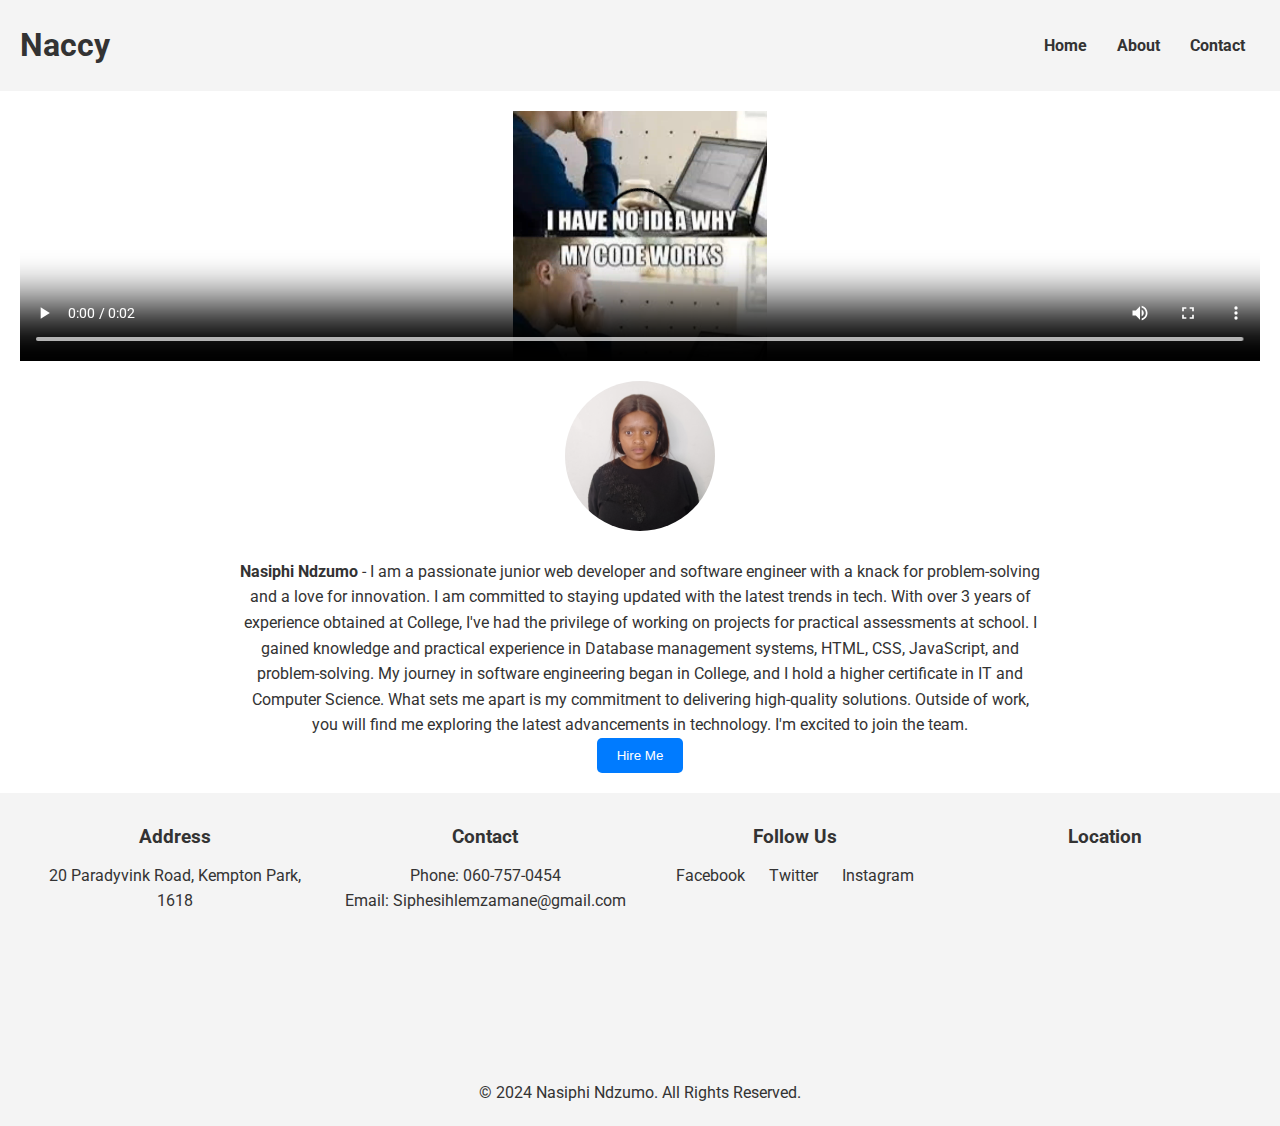
<file: index.html>
<!DOCTYPE html>
<html lang="en">
<head>
    <meta charset="UTF-8">
    <meta name="viewport" content="width=device-width, initial-scale=1.0">
    <title>Index Portfolio</title>
    <link rel="stylesheet" href="https://cdnjs.cloudflare.com/ajax/libs/font-awesome/6.5.2/css/all.min.css">
    <link href="https://fonts.googleapis.com/css2?family=Roboto:wght@400;700&display=swap" rel="stylesheet">
    <link rel="stylesheet" href="index.css">
    <script src="index.js" defer></script>
</head>
<body>
    <header>
        <div class="header-main">
            <div class="top-logo">
                <h1>Naccy</h1>
            </div>
            <nav class="nav">
                <ul>
                    <li><a href="index.html">Home</a></li>
                    <li><a href="about.html">About</a></li>
                    <li><a href="contact.html">Contact</a></li>
                </ul>
            </nav>
        </div>
    </header>

    <main>
        <section class="intro">
            <video width="100%" height="250px" controls>
                <source src="assets/lv_0_20240504085106.mp4" type="video/mp4">
                <source src="assets/lv_0_20240504085106.mp4" type="video/ogg">
            </video>
            <div class="intro-text">
                <img src="images/IMG_20240414_161145_886.jpg" alt="Nasiphi Ndzumo" class="profile-picture">
                <p><b>Nasiphi Ndzumo</b> - I am a passionate junior web developer and software engineer with a knack for problem-solving and a love for innovation. I am committed to staying updated with the latest trends in tech. With over 3 years of experience obtained at College, I've had the privilege of working on projects for practical assessments at school. I gained knowledge and practical experience in Database management systems, HTML, CSS, JavaScript, and problem-solving. My journey in software engineering began in College, and I hold a higher certificate in IT and Computer Science. What sets me apart is my commitment to delivering high-quality solutions. Outside of work, you will find me exploring the latest advancements in technology. I'm excited to join the team.</p>
                <button class="hire-me">Hire Me</button>
            </div>
        </section>
    </main>

    <footer>
        <div class="container">
            <div class="address">
                <h3>Address</h3>
                <p>20 Paradyvink Road, Kempton Park, 1618</p>
            </div>
            <div class="contact">
                <h3>Contact</h3>
                <p>Phone: 060-757-0454</p>
                <p>Email: Siphesihlemzamane@gmail.com</p>
            </div>
            <div class="social-links">
                <h3>Follow Us</h3>
                <ul>
                    <li><a href="#">Facebook</a></li>
                    <li><a href="#">Twitter</a></li>
                    <li><a href="#">Instagram</a></li>
                </ul>
            </div>
            <div class="map">
                <h3>Location</h3>
                <iframe src="https://www.google.com/maps/embed?pb=!1m18!1m12!1m3!1d3584.01969008899!2d28.200270900000007!3d-26.0656129!2m3!1f0!2f0!3f0!3m2!1i1024!2i768!4f13.1!3m3!1m2!1s0x1e956ca67ee65d83%3A0xc787b44dee4e746c!2s20%20Paradysvink%20Ave%2C%20Birch%20Acres%2C%20Kempton%20Park%2C%201618!5e0!3m2!1sen!2sza!4v1712843126856!5m2!1sen!2sza" width="200" height="200" style="border:0;" allowfullscreen="" loading="lazy" referrerpolicy="no-referrer-when-downgrade"></iframe>
            </div>
        </div>
        <p>&copy; 2024 Nasiphi Ndzumo. All Rights Reserved.</p>
    </footer>
</body>
</html>
</file>
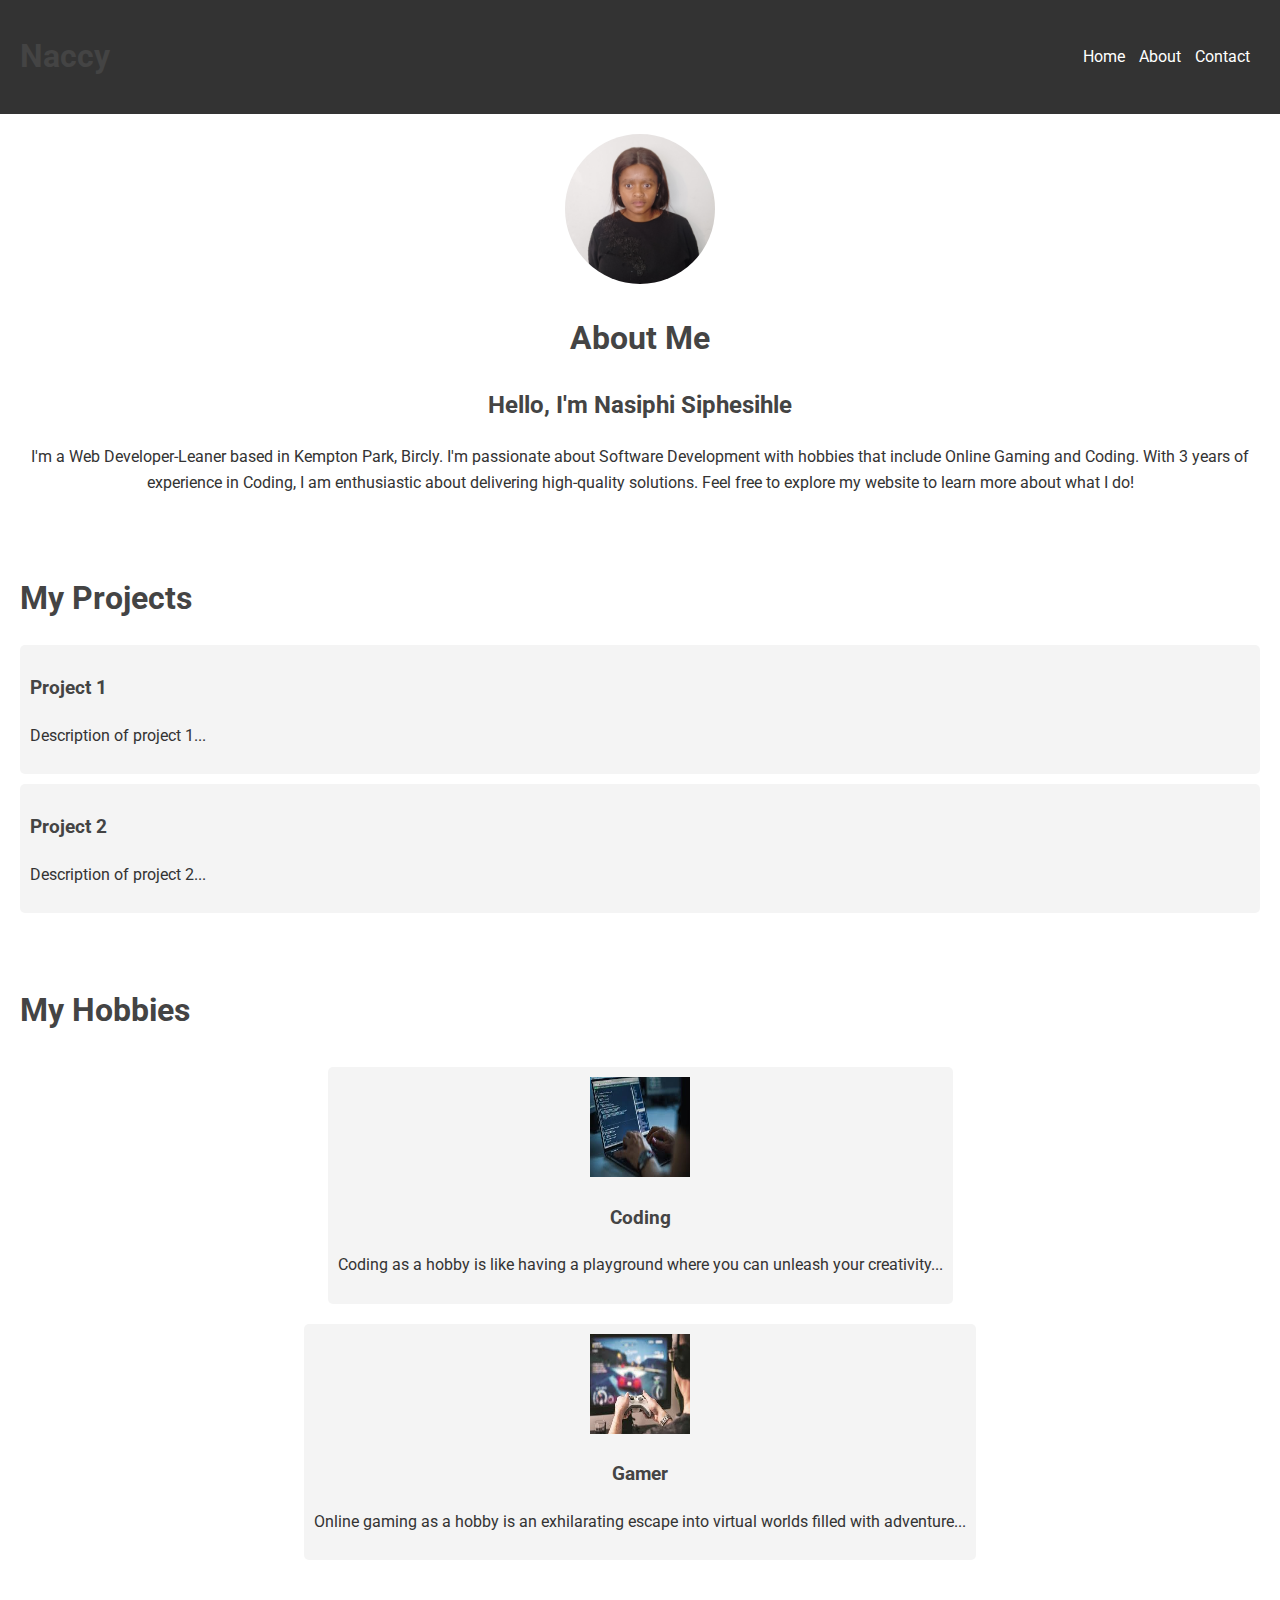
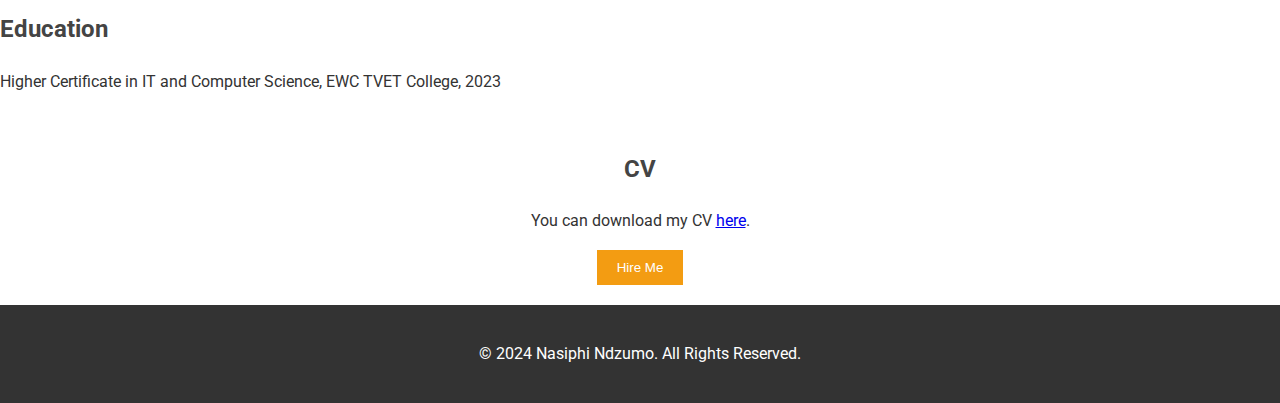
<file: About.html>
<!DOCTYPE html>
<html lang="en">
<head>
    <meta charset="UTF-8">
    <meta name="viewport" content="width=device-width, initial-scale=1.0">
    <title>About</title>
    <link rel="stylesheet" href="https://cdnjs.cloudflare.com/ajax/libs/font-awesome/6.5.2/css/all.min.css">
    <link href="https://fonts.googleapis.com/css2?family=Roboto:wght@400;700&display=swap" rel="stylesheet">
    <link rel="stylesheet" href="aboutStylesheet.css">
    <script src="About.js" defer></script>
</head>
<body>
    <header>
        <div class="header-main">
            <div class="top-logo">
                <h1>Naccy</h1>
            </div>
            <nav class="nav">
                <ul>
                    <li><a href="index.html">Home</a></li>
                    <li><a href="about.html">About</a></li>
                    <li><a href="contact.html">Contact</a></li>
                </ul>
            </nav>
        </div>
    </header>

    <main>
        <section class="about-me">
            <div class="profile-pic">
                <img src="images/IMG_20240414_161145_886.jpg" alt="Profile Picture">
            </div>
            <h1>About Me</h1>
            <div class="bio">
                <h2>Hello, I'm Nasiphi Siphesihle</h2>
                <p>I'm a Web Developer-Leaner based in Kempton Park, Bircly. I'm passionate about Software Development with hobbies that include Online Gaming and Coding. With 3 years of experience in Coding, I am enthusiastic about delivering high-quality solutions. Feel free to explore my website to learn more about what I do!</p>
            </div>
        </section>

        <section class="projects">
            <h1>My Projects</h1>
            <div class="project-card">
                <h3>Project 1</h3>
                <p>Description of project 1...</p>
            </div>
            <div class="project-card">
                <h3>Project 2</h3>
                <p>Description of project 2...</p>
            </div>
        </section>

        <section class="hobbies">
            <h1>My Hobbies</h1>
            <div class="card-container">
                <div class="card">
                    <img src="images/index1.jpeg" alt="Coding">
                    <div class="card-content">
                        <h3>Coding</h3>
                        <p>Coding as a hobby is like having a playground where you can unleash your creativity...</p>
                    </div>
                </div>
                <div class="card">
                    <img src="images/game.png" alt="Gaming">
                    <div class="card-content">
                        <h3>Gamer</h3>
                        <p>Online gaming as a hobby is an exhilarating escape into virtual worlds filled with adventure...</p>
                    </div>
                </div>
            </div>
        </section>

        <section class="education">
            <h2>Education</h2>
            <p>Higher Certificate in IT and Computer Science, EWC TVET College, 2023</p>
        </section>

        <section class="cv">
            <h2>CV</h2>
            <p>You can download my CV <a href="assets/NASIPHI.docx" target="_blank">here</a>.</p>
            <button class="hire-me">Hire Me</button>
        </section>
    </main>

    <footer>
        <div class="social-links">
            <p>&copy; 2024 Nasiphi Ndzumo. All Rights Reserved.</p>
        </div>
    </footer>
</body>
</html>
</file>
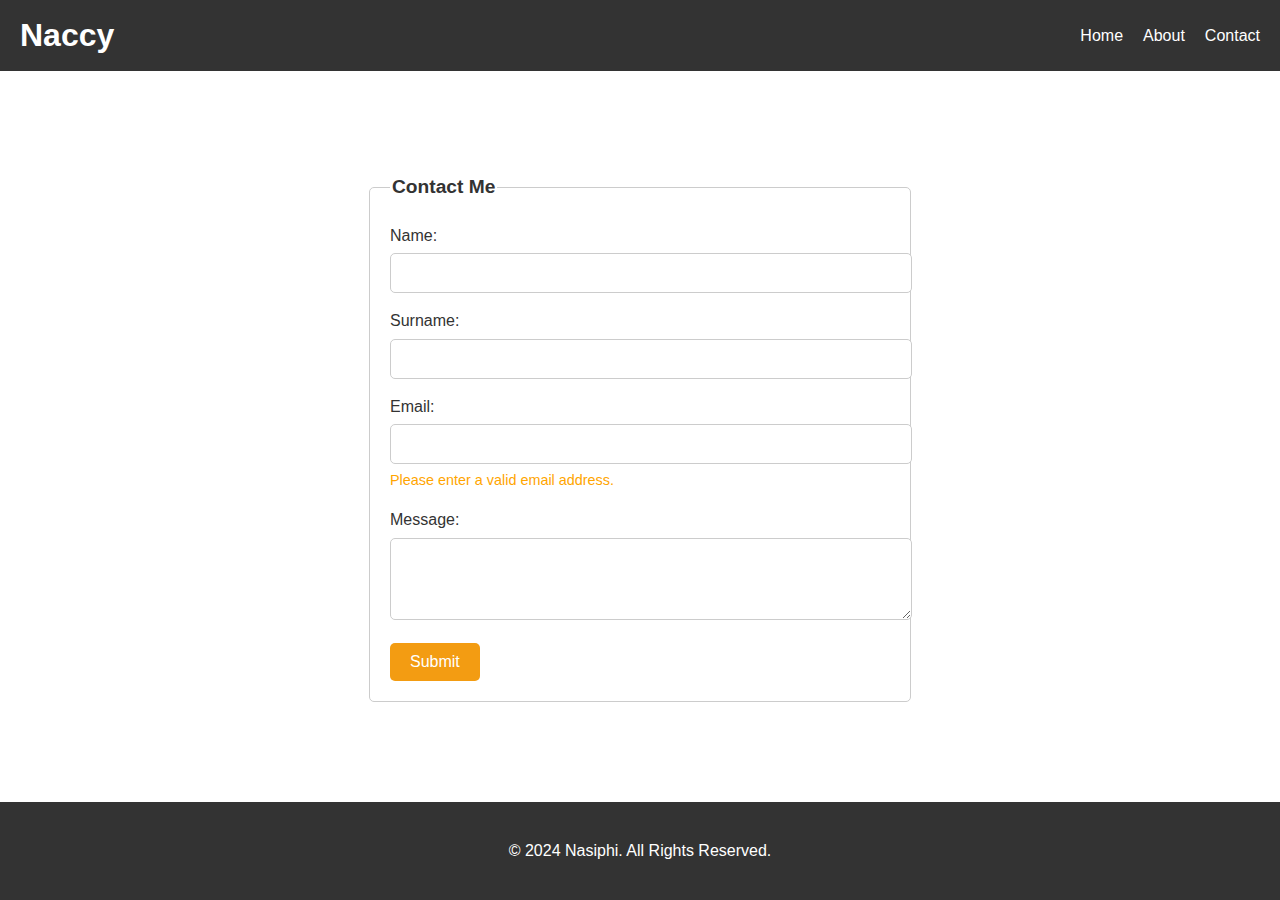
<file: Contact.html>
<!DOCTYPE html>
<html lang="en">
<head>
    <meta charset="UTF-8">
    <meta name="viewport" content="width=device-width, initial-scale=1.0">
    <title>Contact Me</title>
    <link rel="stylesheet" href="./Stylsheet.css">
</head>
<body>
    <header>
        <div class="logo">
            <h1>Naccy</h1>
        </div>
        <nav>
            <ul>
                <li><a href="./index.html">Home</a></li>
                <li><a href="./About.html">About</a></li>
                <li><a href="./Contact.html">Contact</a></li>
            </ul>
        </nav>
    </header>

    <div class="container">
        <fieldset>
            <legend>Contact Me</legend>
            <form id="contactForm" action="https://formspree.io/f/mgegrbbr" method="post">
                <div class="form-group">
                    <label for="name">Name:</label>
                    <input type="text" id="name" name="name" required>
                </div>
                <div class="form-group">
                    <label for="surname">Surname:</label>
                    <input type="text" id="surname" name="surname" required>
                </div>
                <div class="form-group">
                    <label for="email">Email:</label>
                    <input type="email" id="email" name="email" required>
                    <span class="email-hint">Please enter a valid email address.</span>
                </div>
                <div class="form-group">
                    <label for="message">Message:</label>
                    <textarea id="message" name="message" rows="4" required></textarea>
                </div>
                <button type="submit" id="submitBtn">Submit</button>
            </form>
        </fieldset>
    </div>

    <footer>
        <p>&copy; 2024 Nasiphi. All Rights Reserved.</p>
    </footer>
</body>
</html>
</file>
<file: index.css>
* {
    margin: 0;
    padding: 0;
    box-sizing: border-box;
}

body {
    font-family: 'Roboto', sans-serif;
    line-height: 1.6;
    color: #333;
}

.header-main {
    display: flex;
    justify-content: space-between;
    align-items: center;
    padding: 20px;
    background-color: #f4f4f4;
}

.top-logo h1 {
    margin: 0;
}

.nav ul {
    list-style: none;
    display: flex;
}

.nav ul li {
    margin: 0 15px;
}

.nav ul li a {
    text-decoration: none;
    color: #333;
    font-weight: bold;
}

.intro {
    display: flex;
    flex-direction: column;
    align-items: center;
    padding: 20px;
}

.intro video {
    margin-bottom: 20px;
}

.intro-text {
    text-align: center;
    max-width: 800px;
}

.intro-text .profile-picture {
    width: 150px;
    height: 150px;
    border-radius: 50%;
    margin-bottom: 20px;
}

.hire-me {
    background-color: #007bff;
    color: white;
    padding: 10px 20px;
    border: none;
    border-radius: 5px;
    cursor: pointer;
}

.hire-me:hover {
    background-color: #0056b3;
}

footer {
    background-color: #f4f4f4;
    padding: 20px;
    text-align: center;
}

footer .container {
    display: flex;
    justify-content: space-between;
    flex-wrap: wrap;
}

footer .container div {
    flex: 1;
    min-width: 200px;
    margin: 10px;
}

footer h3 {
    margin-bottom: 10px;
}

.social-links ul {
    list-style: none;
    padding: 0;
}

.social-links ul li {
    display: inline;
    margin: 0 10px;
}

.social-links ul li a {
    text-decoration: none;
    color: #333;
}

.map iframe {
    border: 0;
}
</file>
<file: aboutStylesheet.css>
body {
    font-family: 'Roboto', sans-serif;
    margin: 0;
    padding: 0;
    box-sizing: border-box;
    line-height: 1.6;
    color: #333;
}

h1, h2, h3 {
    color: #444;
}

header {
    background: #333;
    color: #fff;
    padding: 10px 0;
}

.header-main {
    display: flex;
    justify-content: space-between;
    align-items: center;
    padding: 0 20px;
}

.nav ul {
    list-style: none;
    padding: 0;
}

.nav ul li {
    display: inline;
    margin-right: 10px;
}

.nav ul li a {
    color: #fff;
    text-decoration: none;
}

.nav ul li a:hover {
    text-decoration: underline;
}

/* About Me Section */
.about-me {
    padding: 20px;
    text-align: center;
}

.profile-pic img {
    width: 150px;
    border-radius: 50%;
}

.bio {
    margin-top: 20px;
}

/* Projects Section */
.projects {
    padding: 20px;
}

.project-card {
    background: #f4f4f4;
    margin: 10px 0;
    padding: 10px;
    border-radius: 5px;
}

/* Hobbies Section */
.hobbies {
    padding: 20px;
}

.card-container {
    display: flex;
    justify-content: space-around;
    flex-wrap: wrap;
}

.card {
    background: #f4f4f4;
    margin: 10px;
    padding: 10px;
    border-radius: 5px;
    text-align: center;
}

.card img {
    width: 100px;
    height: 100px;
}

/* CV Section */
.cv {
    padding: 20px;
    text-align: center;
}

.hire-me {
    background: #f39c12;
    color: #fff;
    border: none;
    padding: 10px 20px;
    cursor: pointer;
}

.hire-me:hover {
    background: #e67e22;
}

/* Footer Styles */
footer {
    background: #333;
    color: #fff;
    text-align: center;
    padding: 20px 0;
}

.social-links ul {
    list-style: none;
    padding: 0;
}

.social-links ul li {
    display: inline;
    margin-right: 10px;
}

.social-links ul li a {
    color: #fff;
    text-decoration: none;
}

.social-links ul li a:hover {
    text-decoration: underline;
}


@media (max-width: 768px) {
    .header-main {
        flex-direction: column;
        text-align: center;
    }

    .nav ul li {
        display: block;
        margin: 10px 0;
    }

    .card-container {
        flex-direction: column;
        align-items: center;
    }
}
</file>
<file: Stylsheet.css>
body {
    font-family: 'Roboto', sans-serif;
    margin: 0;
    padding: 0;
    box-sizing: border-box;
    line-height: 1.6;
    color: #333;
    display: flex;
    flex-direction: column;
    min-height: 100vh;
}

header {
    background: #333;
    color: #fff;
    padding: 10px 0;
    display: flex;
    justify-content: space-between;
    align-items: center;
}

header .logo h1 {
    margin: 0;
    padding-left: 20px;
}

nav ul {
    list-style: none;
    padding: 0;
    margin: 0;
    display: flex;
}

nav ul li {
    margin-right: 20px;
}

nav ul li a {
    color: #fff;
    text-decoration: none;
}

nav ul li a:hover {
    text-decoration: underline;
}

.container {
    flex: 1;
    display: flex;
    justify-content: center;
    align-items: center;
    padding: 20px;
}

fieldset {
    border: 1px solid #ccc;
    padding: 20px;
    max-width: 500px;
    width: 100%;
    margin: 20px 0;
    border-radius: 5px;
}

legend {
    font-size: 1.2em;
    font-weight: bold;
}

.form-group {
    margin-bottom: 15px;
    text-align: left;
}

label {
    display: block;
    margin-bottom: 5px;
}

input, textarea {
    width: 100%;
    padding: 10px;
    border: 1px solid #ccc;
    border-radius: 5px;
    font-size: 1em;
}

textarea {
    resize: vertical;
}

.email-hint {
    display: block;
    color: orange;
    font-size: 0.9em;
    margin-top: 5px;
}

button {
    background: #f39c12;
    color: #fff;
    border: none;
    padding: 10px 20px;
    cursor: pointer;
    font-size: 1em;
    border-radius: 5px;
    transition: background 0.3s ease;
}

button:hover {
    background: #e67e22;
}

footer {
    background: #333;
    color: #fff;
    text-align: center;
    padding: 20px 0;
}

@media (max-width: 768px) {
    header, nav ul {
        flex-direction: column;
        text-align: center;
    }

    nav ul li {
        margin: 10px 0;
    }
}
</file>
